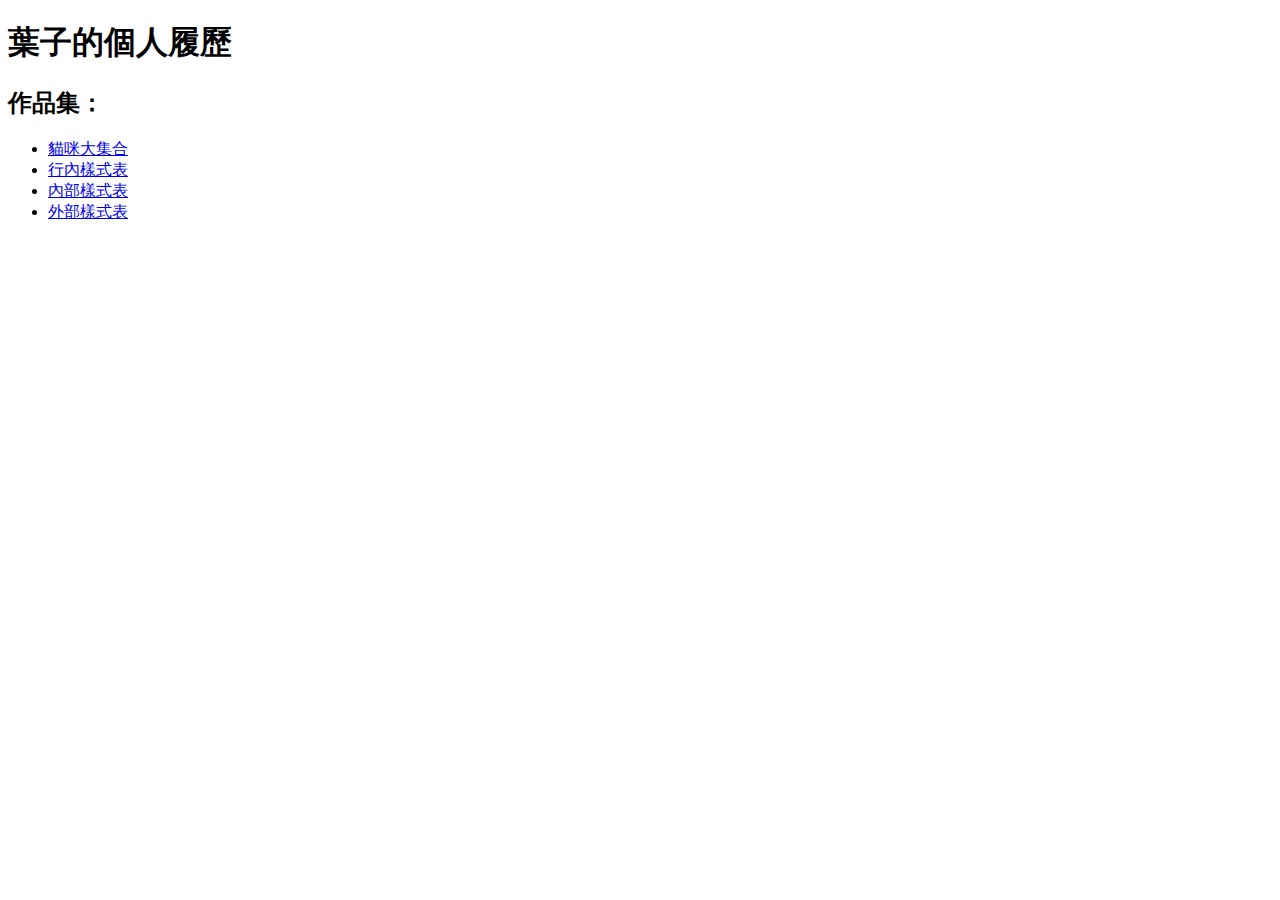
<file: index.html>
<!DOCTYPE html>
<html lang="en">
<head>
    <meta charset="UTF-8">
    <meta http-equiv="X-UA-Compatible" content="IE=edge">
    <meta name="viewport" content="width=device-width, initial-scale=1.0">
    <title>Document</title>
</head>
<body>
    <h1>葉子的個人履歷</h1>
    <h2>作品集：</h2>
    <ul>
        <li><a href="cat.html">貓咪大集合</a></li>
        <li><a href="inline.html">行內樣式表</a></li>
        <li><a href="internal.html">內部樣式表</a></li>
        <li><a href="external.html">外部樣式表</a></li>
    </ul>
    
</body>
</html>
</file>
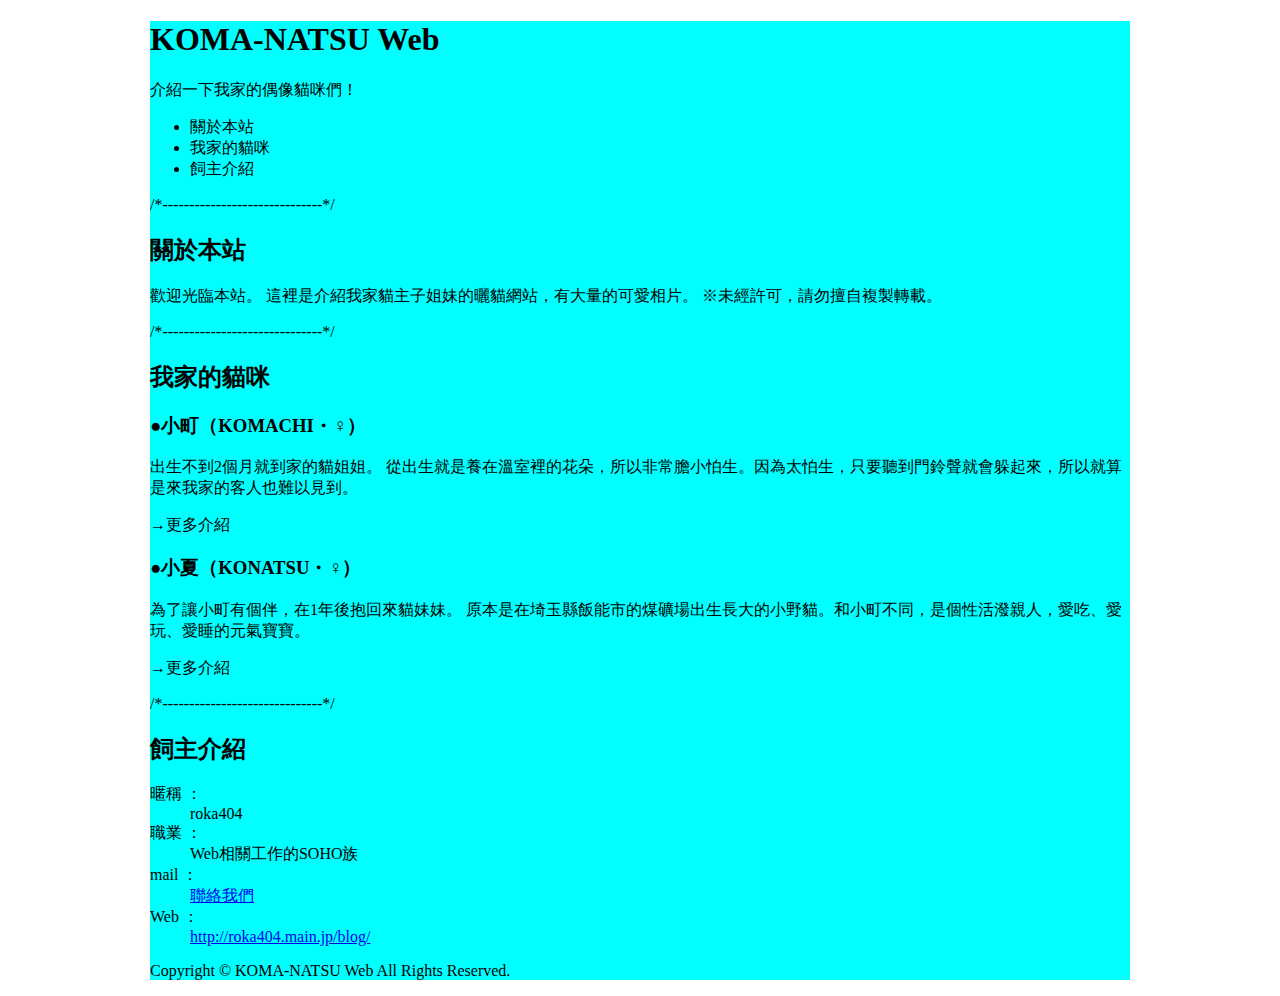
<file: cat.html>
<!DOCTYPE html>
<html lang="en">
<head>
    <meta charset="UTF-8">
    <meta http-equiv="X-UA-Compatible" content="IE=edge">
    <meta name="viewport" content="width=device-width, initial-scale=1.0">
    <title>110111222葉子瑄</title>
    <link rel="shortcut icon" href="img/avatar.png" type="image/x-icon">
    <style>
        
        #container{
            margin: 0 auto;
            width: 980px;
            background-color: aqua;            
        }

    </style>
</head>
<body>
    <div id="container">
        <h1>KOMA-NATSU Web</h1>
        <p>介紹一下我家的偶像貓咪們！</p>
        <ul>
            <li>關於本站</li>
            <li>我家的貓咪</li>
            <li>飼主介紹</li>
        </ul>
    
        <p>/*------------------------------*/</p>
        
        <h2>關於本站</h2>
        <p>歡迎光臨本站。
           這裡是介紹我家貓主子姐妹的曬貓網站，有大量的可愛相片。
           ※未經許可，請勿擅自複製轉載。
        </p>
    
        <p>/*------------------------------*/</p>
    
        <h2>我家的貓咪</h2>
        <h3>●小町（KOMACHI・♀）</h3>
        <p>
           出生不到2個月就到家的貓姐姐。
           從出生就是養在溫室裡的花朵，所以非常膽小怕生。因為太怕生，只要聽到門鈴聲就會躲起來，所以就算是來我家的客人也難以見到。
        </p>
        <p>→更多介紹</p>
        <h3>●小夏（KONATSU・♀）</h3>
        <p>
           為了讓小町有個伴，在1年後抱回來貓妹妹。
           原本是在埼玉縣飯能市的煤礦場出生長大的小野貓。和小町不同，是個性活潑親人，愛吃、愛玩、愛睡的元氣寶寶。
        </p>
        <p>→更多介紹</p>
    
        <p>/*------------------------------*/</p>
    
        <h2>飼主介紹</h2>
        <dl>
            <dt>暱稱 ：</dt>
            <dd>roka404</dd>
            <dt>職業 ：</dt>
            <dd>Web相關工作的SOHO族</dd>
            <dt>mail ：</dt>
            <dd><a href="mailto:info@roka404.main.jp">聯絡我們</a></dd>
            <dt>Web ：</dt>
            <dd><a href="http://roka404.main.jp/blog/">http://roka404.main.jp/blog/</a></dd>
        </dl>
        
        <p>Copyright © KOMA-NATSU Web All Rights Reserved.</p>    
        </div>
        
</body>
</html>
</file>
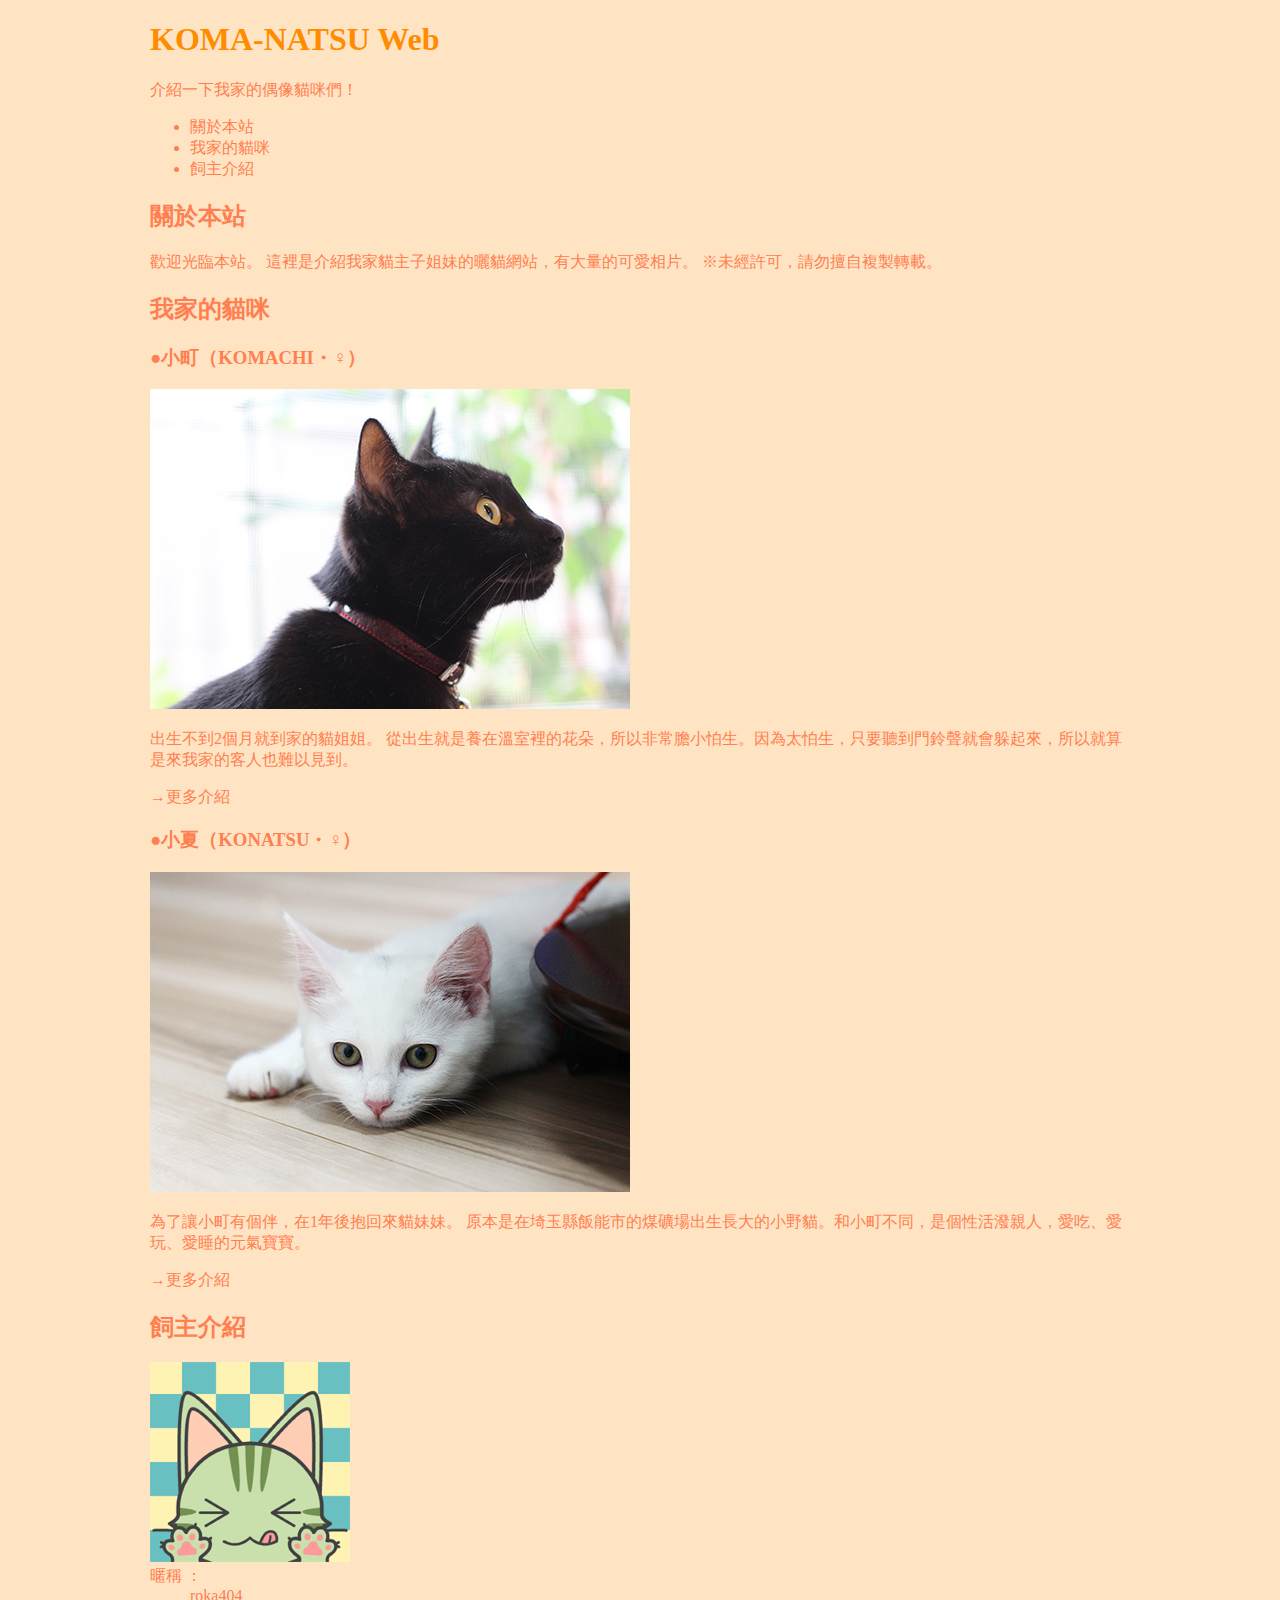
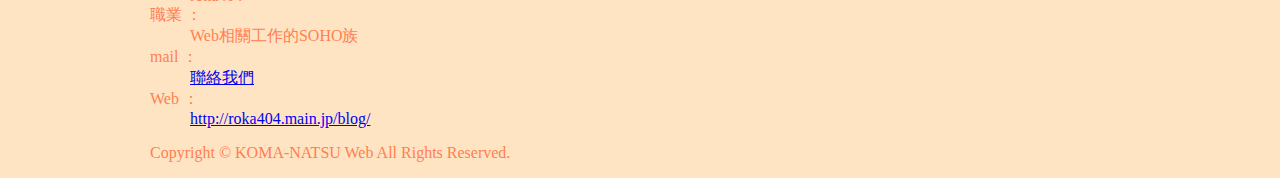
<file: external.html>
<!DOCTYPE html>
<html lang="en">
<head>
    <meta charset="UTF-8">
    <meta http-equiv="X-UA-Compatible" content="IE=edge">
    <meta name="viewport" content="width=device-width, initial-scale=1.0">
    <title>110111222葉子瑄</title>
    <link rel="shortcut icon" href="img/avatar.png" type="image/x-icon">
    <link rel="stylesheet" href="style.css">
    <style>
        
        #container{
            margin: 0 auto;
            width: 980px;          
        }

    </style>
</head>
<body>
    <div id="container">
        <h1>KOMA-NATSU Web</h1>
        <p>介紹一下我家的偶像貓咪們！</p>
        <ul>
            <li>關於本站</li>
            <li>我家的貓咪</li>
            <li>飼主介紹</li>
        </ul>
        
        <h2>關於本站</h2>
        <p>歡迎光臨本站。
           這裡是介紹我家貓主子姐妹的曬貓網站，有大量的可愛相片。
           ※未經許可，請勿擅自複製轉載。
        </p>
    
        <h2>我家的貓咪</h2>
        <h3>●小町（KOMACHI・♀）</h3>
        <img src="img/komachi.jpg" alt="這是小町" width="480" height="320">
        <p>
           出生不到2個月就到家的貓姐姐。
           從出生就是養在溫室裡的花朵，所以非常膽小怕生。因為太怕生，只要聽到門鈴聲就會躲起來，所以就算是來我家的客人也難以見到。
        </p>
        <p>→更多介紹</p>

        <h3>●小夏（KONATSU・♀）</h3>
        <img src="img/konatsu.jpg" alt="這是小夏" width="480" height="320">
        <p>
           為了讓小町有個伴，在1年後抱回來貓妹妹。
           原本是在埼玉縣飯能市的煤礦場出生長大的小野貓。和小町不同，是個性活潑親人，愛吃、愛玩、愛睡的元氣寶寶。
        </p>
        <p>→更多介紹</p>
    
        <h2>飼主介紹</h2>
        <dl>
            <img src="img/avatar.png" width="200" height="200">
            <dt>暱稱 ：</dt>
            <dd>roka404</dd>
            <dt>職業 ：</dt>
            <dd>Web相關工作的SOHO族</dd>
            <dt>mail ：</dt>
            <dd><a href="mailto:info@roka404.main.jp">聯絡我們</a></dd>
            <dt>Web ：</dt>
            <dd><a href="http://roka404.main.jp/blog/">http://roka404.main.jp/blog/</a></dd>
        </dl>
        
        <p>Copyright © KOMA-NATSU Web All Rights Reserved.</p>    
        </div>
        
</body>
</html>
</file>
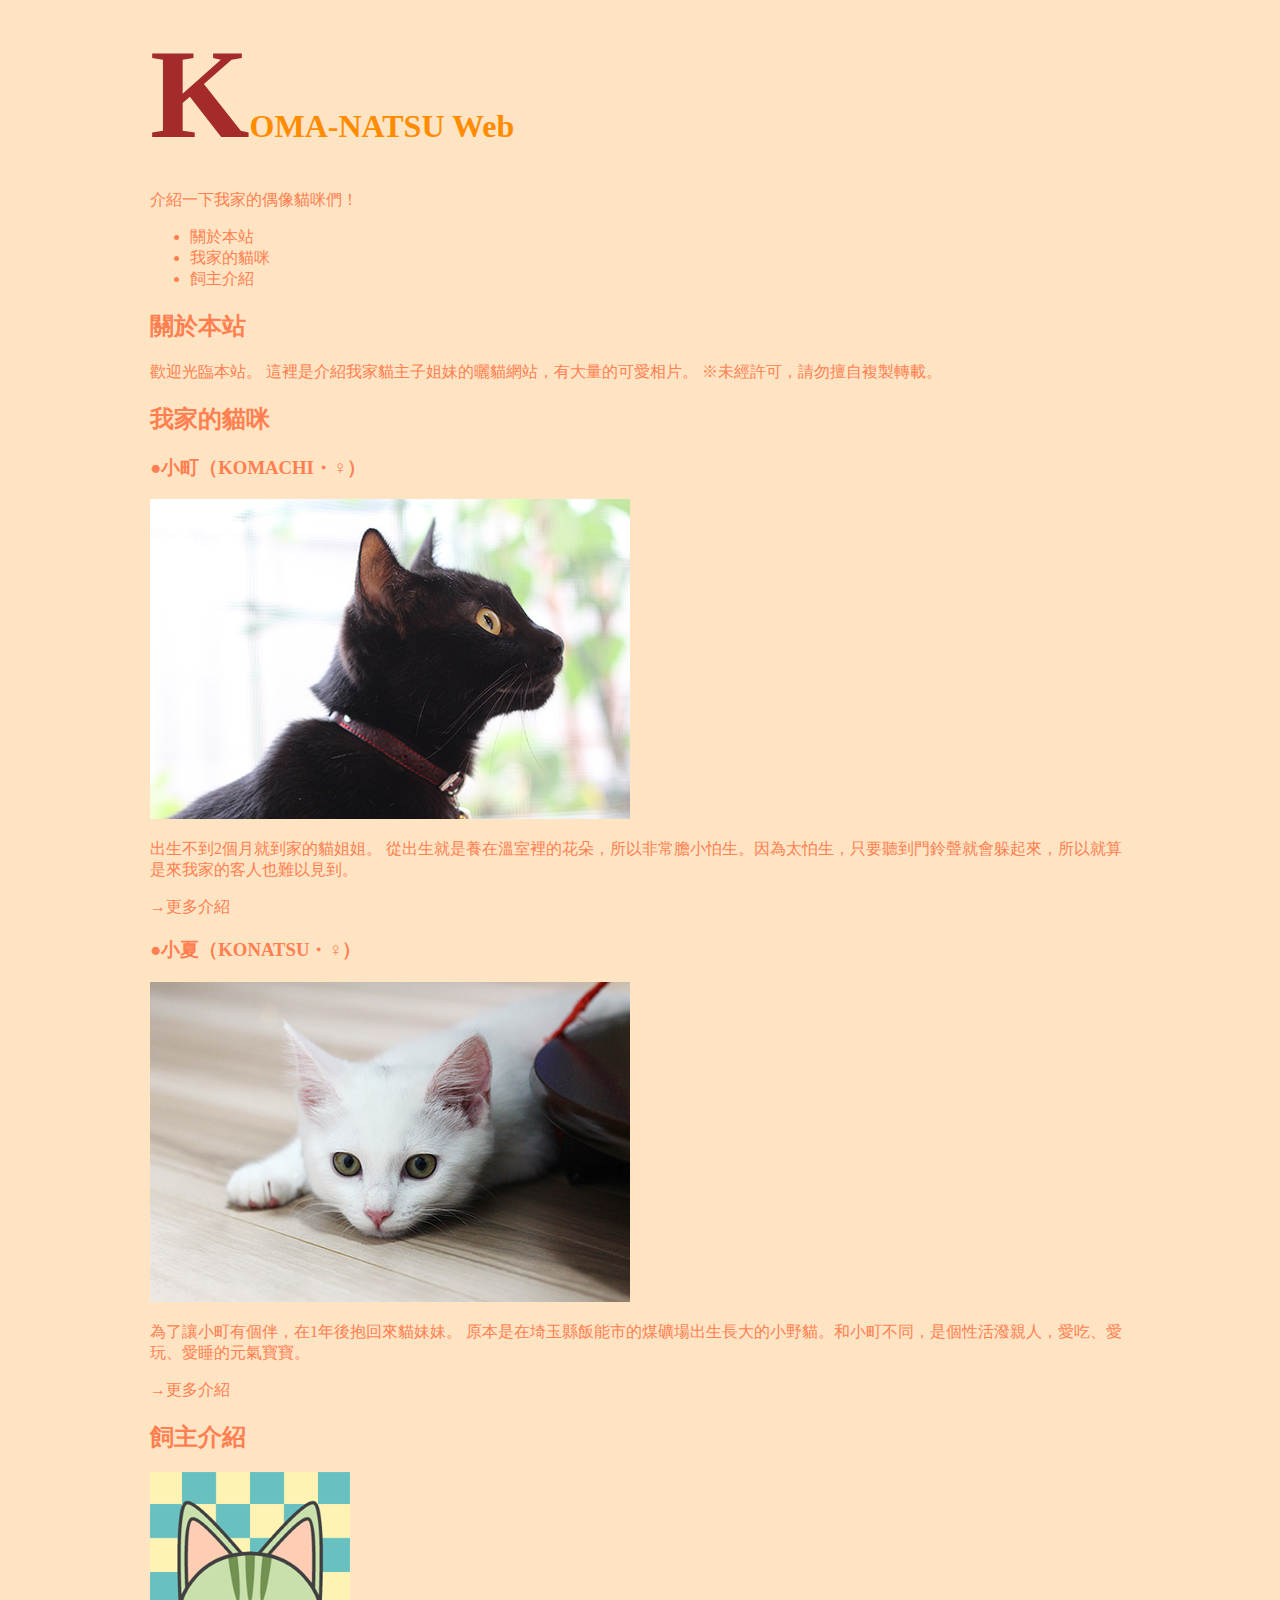
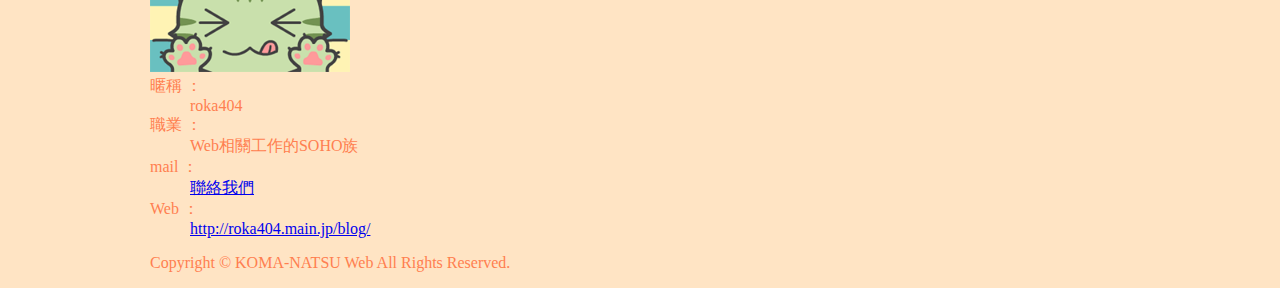
<file: inline.html>
<!DOCTYPE html>
<html lang="en">
<head>
    <meta charset="UTF-8">
    <meta http-equiv="X-UA-Compatible" content="IE=edge">
    <meta name="viewport" content="width=device-width, initial-scale=1.0">
    <title>110111222葉子瑄</title>
    <link rel="shortcut icon" href="img/avatar.png" type="image/x-icon">
    <link rel="stylesheet" href="style.css">
    <style>
        
        #container{
            margin: 0 auto;
            width: 980px;
        }

    </style>
</head>
<body>
    <div id="container">
        <h1><span style="font-size: 4em;color: brown;">K</span>OMA-NATSU Web</h1>
        <p>介紹一下我家的偶像貓咪們！</p>
        <ul>
            <li>關於本站</li>
            <li>我家的貓咪</li>
            <li>飼主介紹</li>
        </ul>
        
        <h2>關於本站</h2>
        <p>歡迎光臨本站。
           這裡是介紹我家貓主子姐妹的曬貓網站，有大量的可愛相片。
           ※未經許可，請勿擅自複製轉載。
        </p>
    
        <h2>我家的貓咪</h2>
        <h3>●小町（KOMACHI・♀）</h3>
        <img src="img/komachi.jpg" alt="這是小町" width="480" height="320">
        <p>
           出生不到2個月就到家的貓姐姐。
           從出生就是養在溫室裡的花朵，所以非常膽小怕生。因為太怕生，只要聽到門鈴聲就會躲起來，所以就算是來我家的客人也難以見到。
        </p>
        <p>→更多介紹</p>

        <h3>●小夏（KONATSU・♀）</h3>
        <img src="img/konatsu.jpg" alt="這是小夏" width="480" height="320">
        <p>
           為了讓小町有個伴，在1年後抱回來貓妹妹。
           原本是在埼玉縣飯能市的煤礦場出生長大的小野貓。和小町不同，是個性活潑親人，愛吃、愛玩、愛睡的元氣寶寶。
        </p>
        <p>→更多介紹</p>
    
        <h2>飼主介紹</h2>
        <dl>
            <img src="img/avatar.png" width="200" height="200">
            <dt>暱稱 ：</dt>
            <dd>roka404</dd>
            <dt>職業 ：</dt>
            <dd>Web相關工作的SOHO族</dd>
            <dt>mail ：</dt>
            <dd><a href="mailto:info@roka404.main.jp">聯絡我們</a></dd>
            <dt>Web ：</dt>
            <dd><a href="http://roka404.main.jp/blog/">http://roka404.main.jp/blog/</a></dd>
        </dl>
        
        <p>Copyright © KOMA-NATSU Web All Rights Reserved.</p>    
        </div>
        
</body>
</html>
</file>
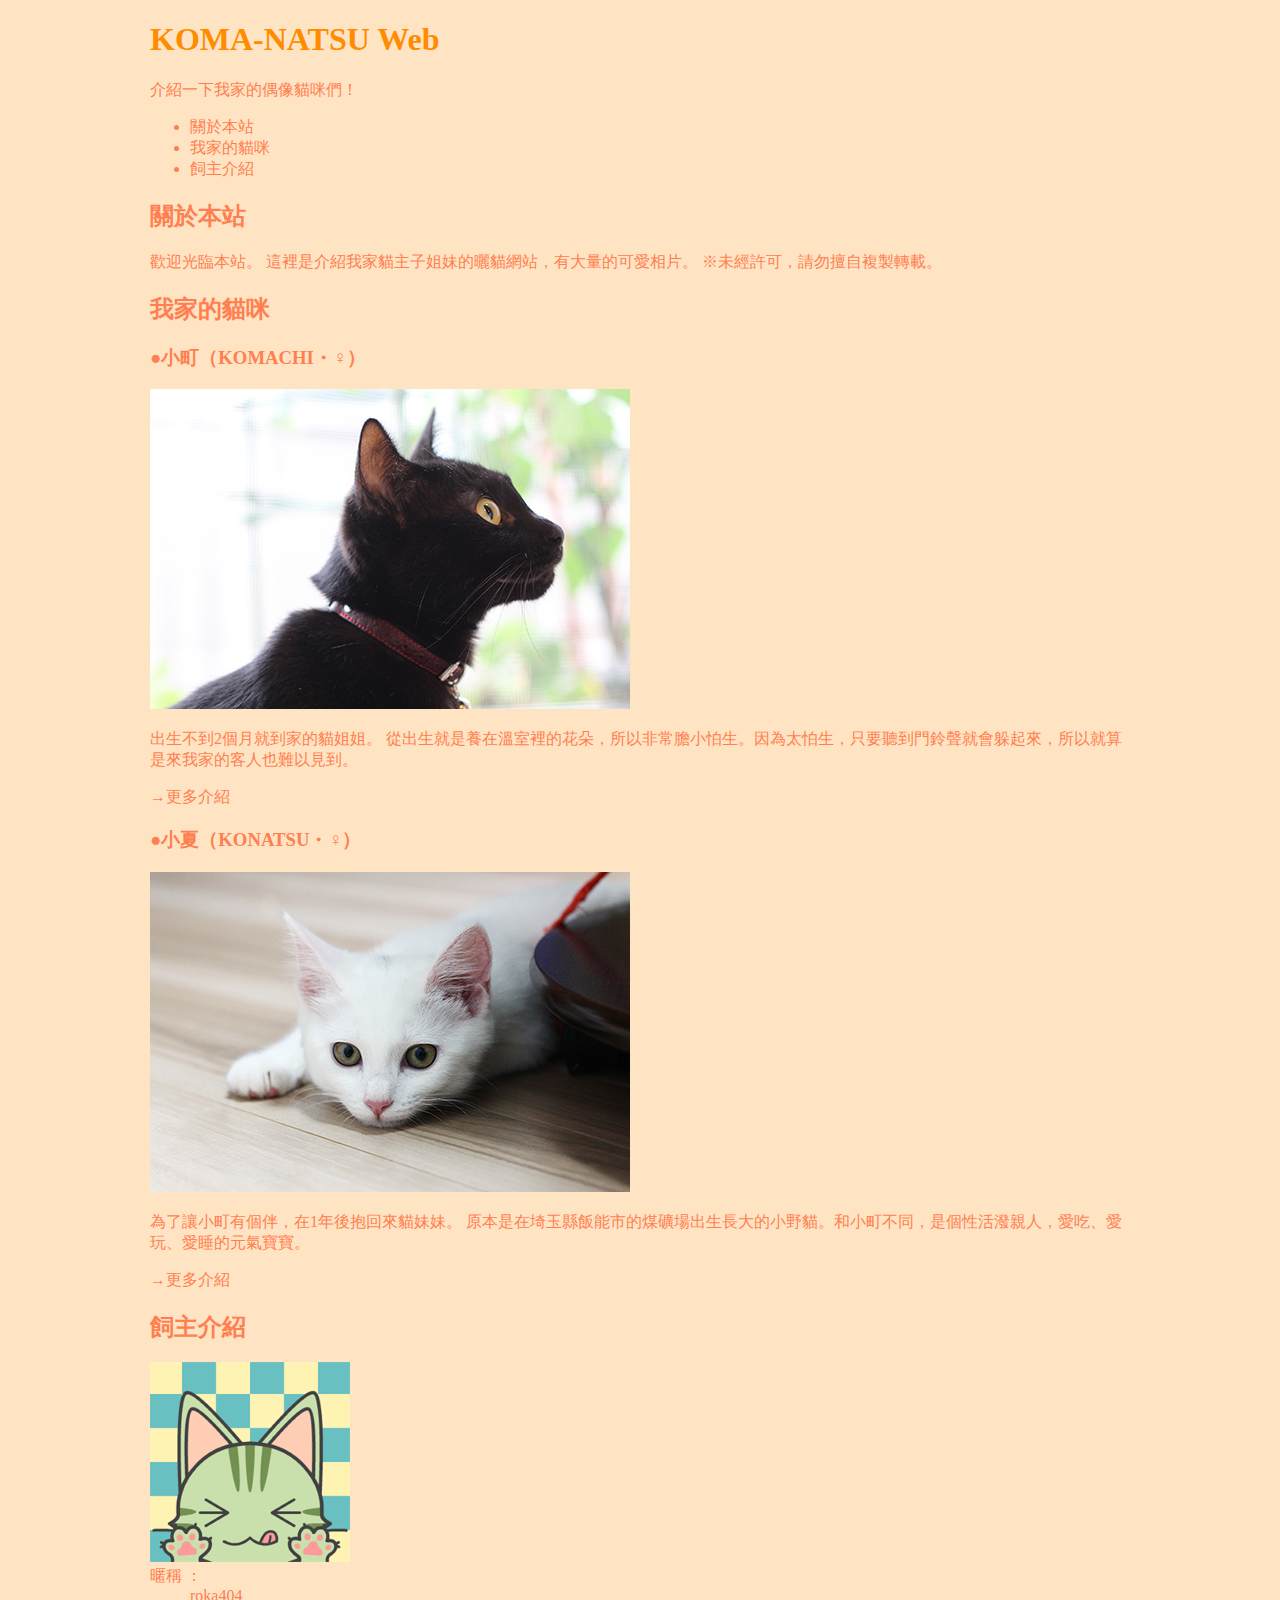
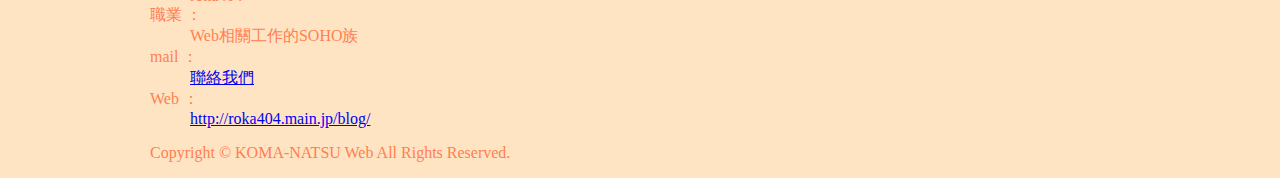
<file: internal.html>
<!DOCTYPE html>
<html lang="en">
<head>
    <meta charset="UTF-8">
    <meta http-equiv="X-UA-Compatible" content="IE=edge">
    <meta name="viewport" content="width=device-width, initial-scale=1.0">
    <title>110111222葉子瑄</title>
    <link rel="shortcut icon" href="img/avatar.png" type="image/x-icon">
    <style>
        
        #container{
            margin: 0 auto;
            width: 980px;          
        }
        
        body{
            background-color: bisque;
            color: coral;
        }

        h1{
            color: darkorange;
        }

    </style>
</head>
<body>
    <div id="container">
        <h1>KOMA-NATSU Web</h1>
        <p>介紹一下我家的偶像貓咪們！</p>
        <ul>
            <li>關於本站</li>
            <li>我家的貓咪</li>
            <li>飼主介紹</li>
        </ul>
        
        <h2>關於本站</h2>
        <p>歡迎光臨本站。
           這裡是介紹我家貓主子姐妹的曬貓網站，有大量的可愛相片。
           ※未經許可，請勿擅自複製轉載。
        </p>
    
        <h2>我家的貓咪</h2>
        <h3>●小町（KOMACHI・♀）</h3>
        <img src="img/komachi.jpg" alt="這是小町" width="480" height="320">
        <p>
           出生不到2個月就到家的貓姐姐。
           從出生就是養在溫室裡的花朵，所以非常膽小怕生。因為太怕生，只要聽到門鈴聲就會躲起來，所以就算是來我家的客人也難以見到。
        </p>
        <p>→更多介紹</p>

        <h3>●小夏（KONATSU・♀）</h3>
        <img src="img/konatsu.jpg" alt="這是小夏" width="480" height="320">
        <p>
           為了讓小町有個伴，在1年後抱回來貓妹妹。
           原本是在埼玉縣飯能市的煤礦場出生長大的小野貓。和小町不同，是個性活潑親人，愛吃、愛玩、愛睡的元氣寶寶。
        </p>
        <p>→更多介紹</p>
    
        <h2>飼主介紹</h2>
        <dl>
            <img src="img/avatar.png" width="200" height="200">
            <dt>暱稱 ：</dt>
            <dd>roka404</dd>
            <dt>職業 ：</dt>
            <dd>Web相關工作的SOHO族</dd>
            <dt>mail ：</dt>
            <dd><a href="mailto:info@roka404.main.jp">聯絡我們</a></dd>
            <dt>Web ：</dt>
            <dd><a href="http://roka404.main.jp/blog/">http://roka404.main.jp/blog/</a></dd>
        </dl>
        
        <p>Copyright © KOMA-NATSU Web All Rights Reserved.</p>    
        </div>
        
</body>
</html>
</file>
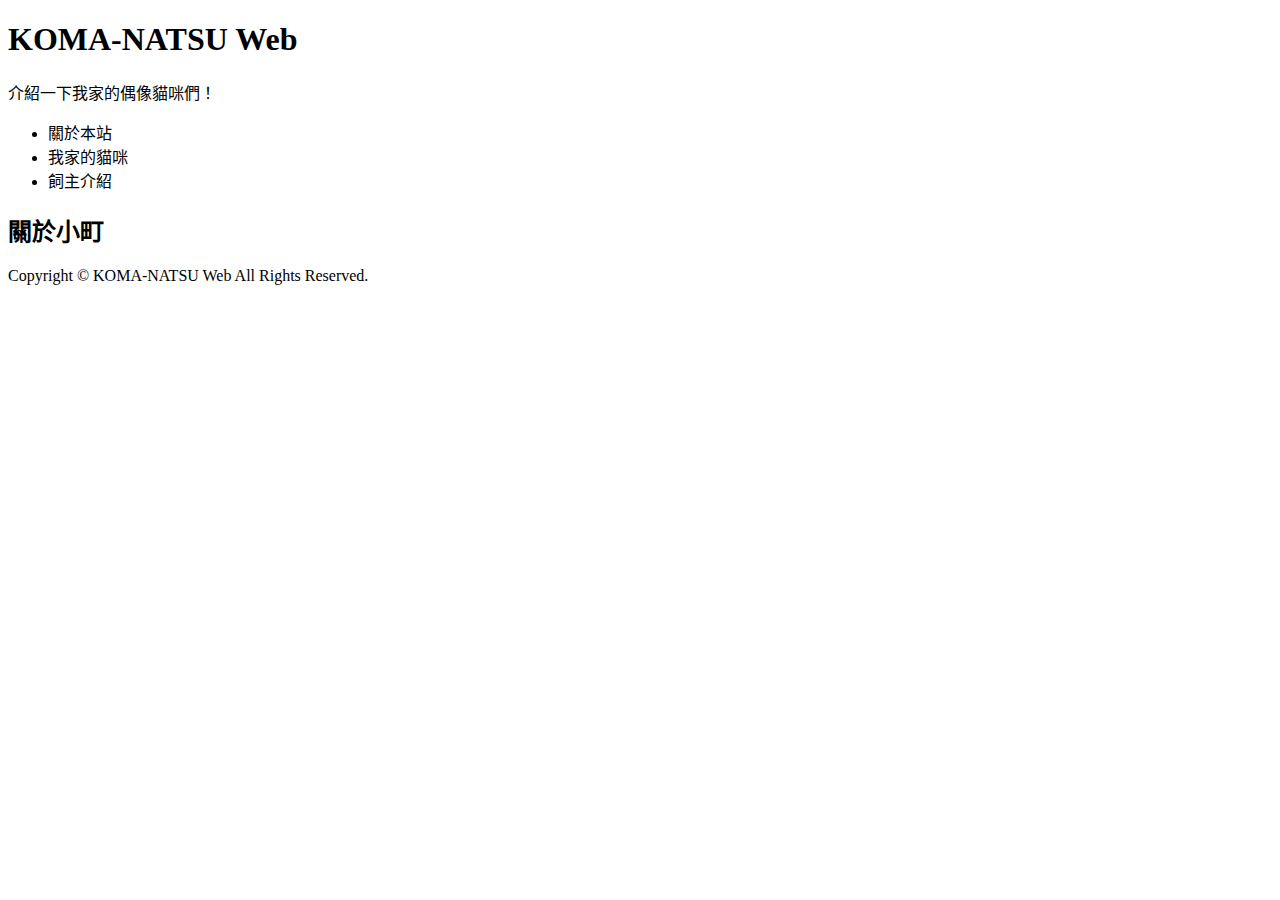
<file: cats/komachi.html>
<!doctype html>
<html lang="zh-TW">
<head>
<meta charset="UTF-8">
<title>關於小町 | KOMA-NATSU Web</title>
<meta name="keywords" content="貓咪,喵咪,喵星人,貓咪介紹,曬貓">
<meta name="description" content="介紹我家的貓咪們！還有大量可愛的貓照片。">
</head>

<body>
<header>
  <h1>KOMA-NATSU Web</h1>
  <p>介紹一下我家的偶像貓咪們！</p>
</header>

<nav>
  <ul>
    <li>關於本站</li>
    <li>我家的貓咪</li>
    <li>飼主介紹</li>
  </ul>
</nav>

<main>

<section>
  <h2>關於小町</h2>
</section>

</main>

<footer>
  <p>Copyright © KOMA-NATSU Web All Rights Reserved.</p>
</footer>

</body>
</html>
</file>
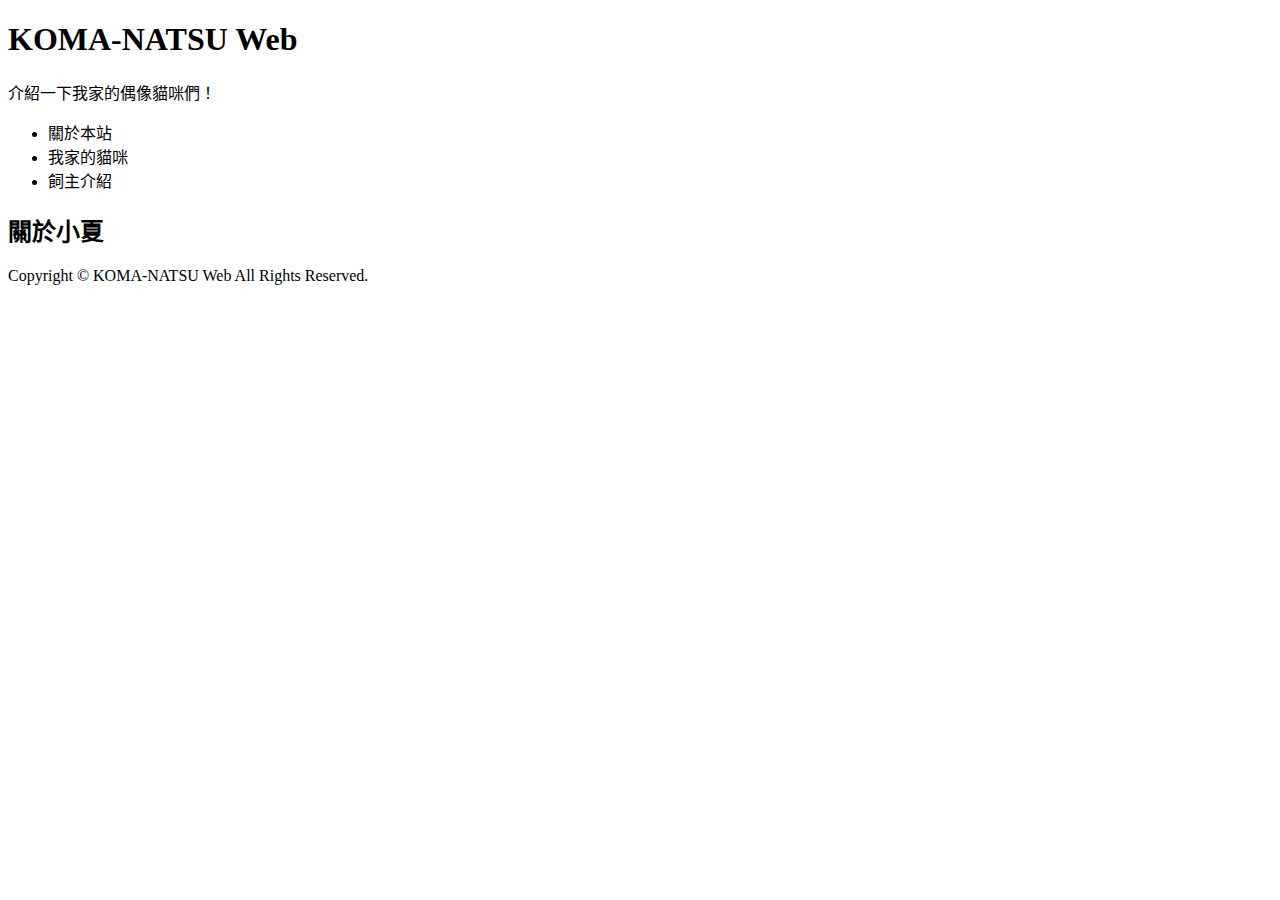
<file: cats/konatsu.html>
<!doctype html>
<html lang="zh-TW">
<head>
<meta charset="UTF-8">
<title>關於小夏 | KOMA-NATSU Web</title>
<meta name="keywords" content="貓咪,喵咪,喵星人,貓咪介紹,曬貓">
<meta name="description" content="介紹我家的貓咪們！還有大量可愛的貓照片。">
</head>

<body>
<header>
  <h1>KOMA-NATSU Web</h1>
  <p>介紹一下我家的偶像貓咪們！</p>
</header>

<nav>
  <ul>
    <li>關於本站</li>
    <li>我家的貓咪</li>
    <li>飼主介紹</li>
  </ul>
</nav>

<main>

<section>
  <h2>關於小夏</h2>
</section>

</main>

<footer>
<p>Copyright © KOMA-NATSU Web All Rights Reserved.</p>
</footer>

</body>
</html>
</file>
<file: style.css>
body{
    background-color: bisque;
    color: coral;
}

h1{
    color: darkorange;
}
</file>
